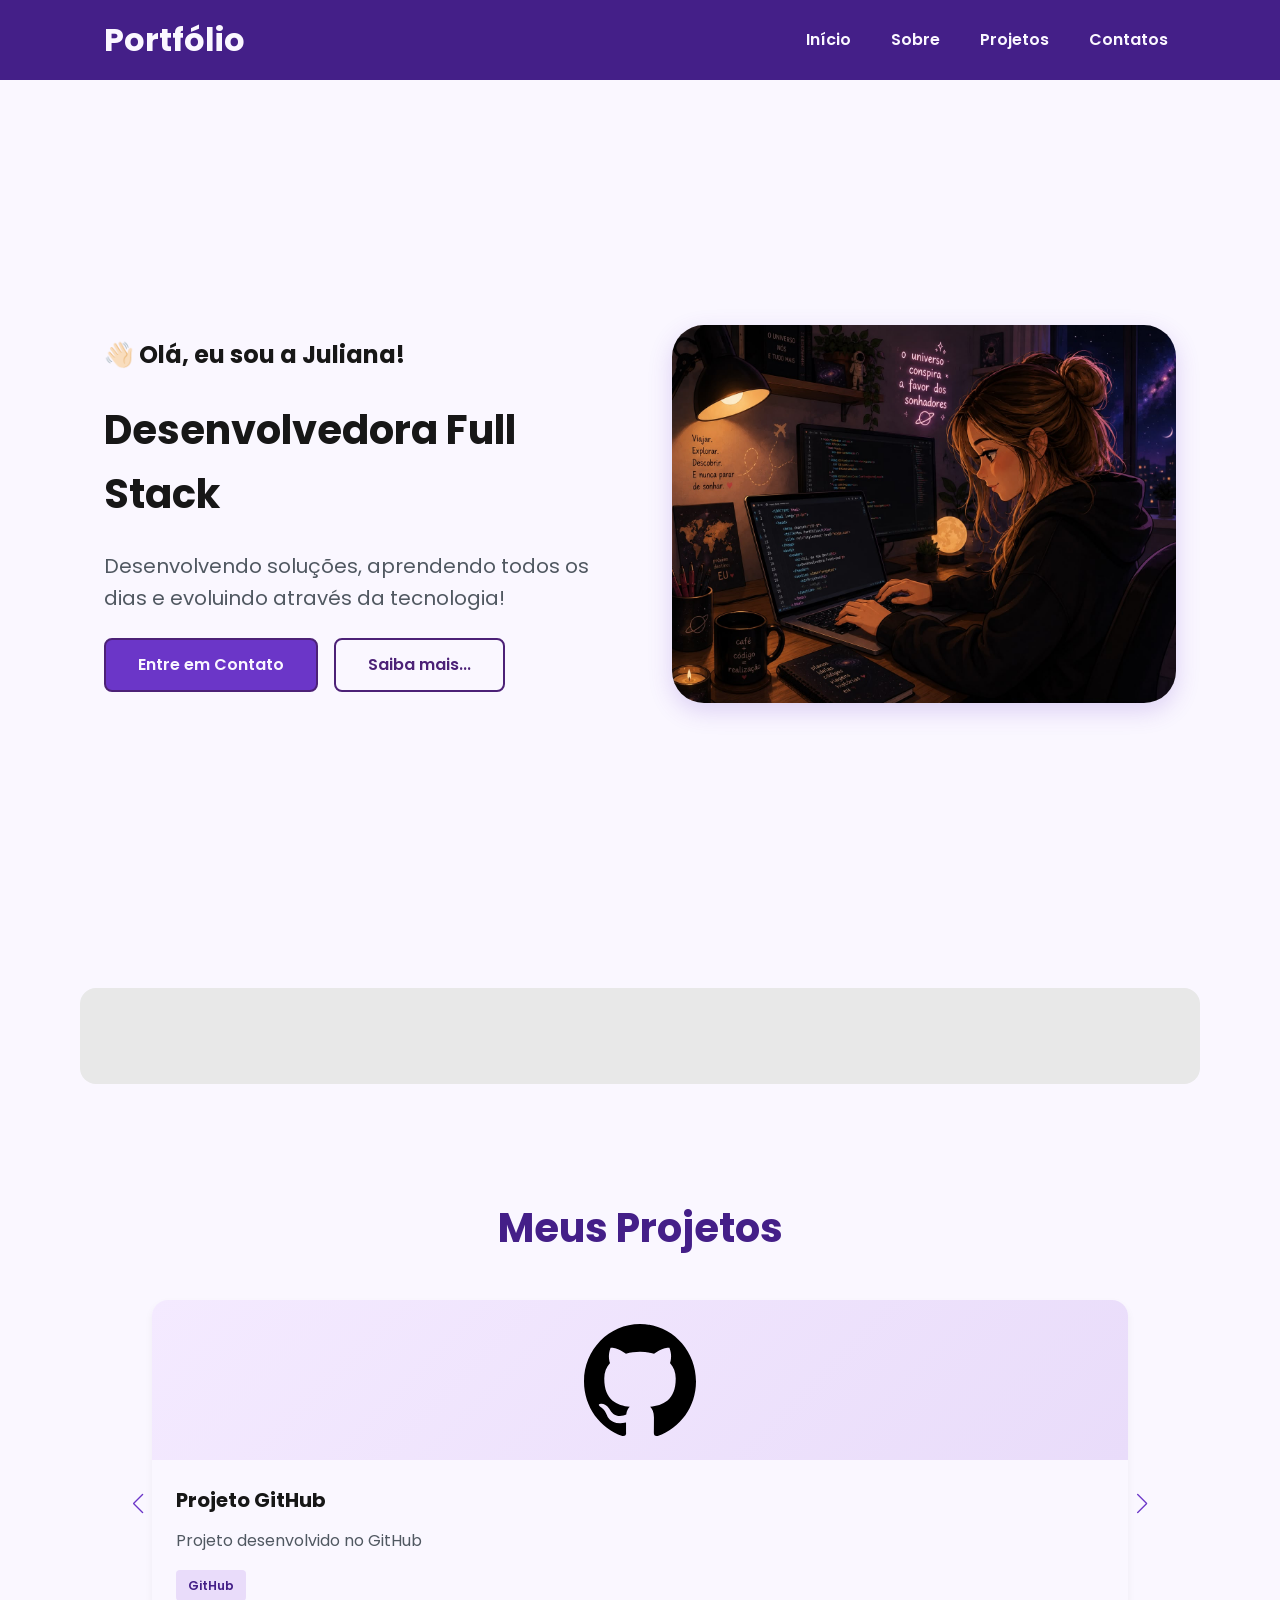
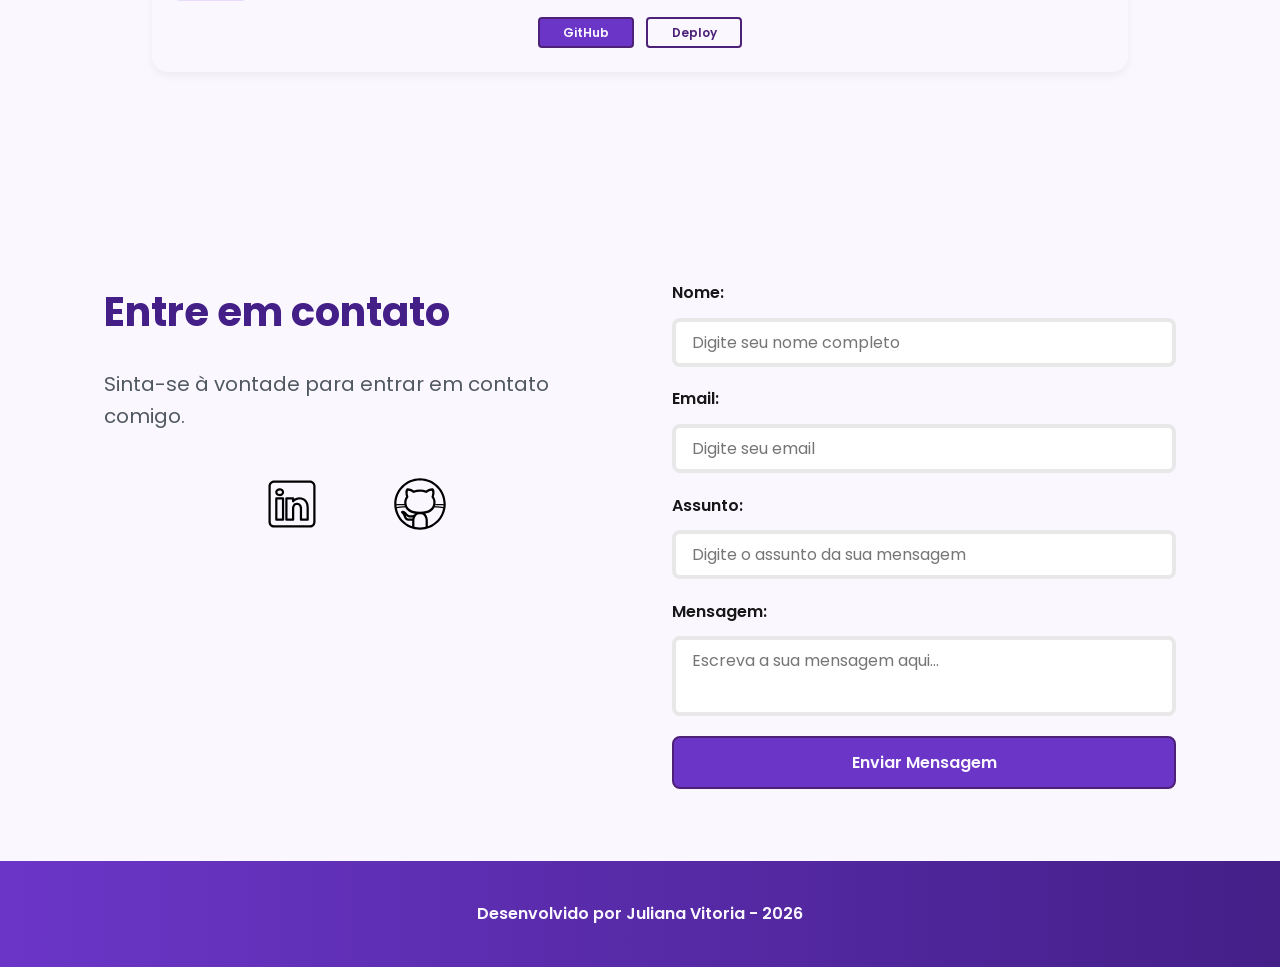
<file: index.html>
<!DOCTYPE html>
<html lang="pt-br">

<head>

    <!-- Fontes do Google -->
    <link rel="preconnect" href="https://fonts.googleapis.com">
    <link rel="preconnect" href="https://fonts.gstatic.com" crossorigin>

    <!-- Fonte do Google - Poppins -->
    <link href="https://fonts.googleapis.com/css2?family=Poppins&display=swap" rel="stylesheet">

    <meta charset="UTF-8">
    <meta name="viewport" content="width=device-width, initial-scale=1.0">

    <meta name="author" content="Juliana Vitoria">

    <meta name="description" content="Portfólio Pessoal da Juliana Vitoria, 
                    desenvolvedora Full Stack especializada em criar experiências 
                    digitais incríveis. Conheça meus projetos e entre em contato.">

    <meta name="robots" content="index, follow">

    <link rel="icon" type="image/svg+xml" href="./assets/img/favicon.svg">

    <!-- SWIPER CSS -->
   <link rel="stylesheet" href="https://cdn.jsdelivr.net/npm/swiper@11/swiper-bundle.min.css">
 

    <!-- CSS principal da página -->
    <link rel="stylesheet" href="./assets/css/styles.css">

    <title>Portfólio da Juliana</title>
</head>

<body>

    <!--- Cabeçalho da Página -->
    <header>
        <div class="menu-content">
            <!-- Título do cabeçalho -->
            <a href="index.html" id="titulo">Portfólio</a>

            <!-- Menu de Navegação -->
            <nav>
                <ul class="menu-list">
                    <li><a href="#hero">Início</a></li>
                    <li><a href="#about">Sobre</a></li>
                    <li><a href="#projects">Projetos</a></li>
                    <li><a href="#contact">Contatos</a></li>

                </ul>
            </nav>
        </div>
    </header>

    <!--- Conteúdo Principal da Página -->
    <main>

        <!-- Seção Hero -->
        <section id="hero" class="section-container hero-container">

            <!-- Boas Vindas-->
            <article class="hero-content">
                <span>👋🏻 Olá, eu sou a Juliana!</span>
                <h1>Desenvolvedora Full Stack</h1>
                <p>Desenvolvendo soluções, aprendendo todos os dias e evoluindo através da tecnologia!</p>

                <div class="buttons-container">
                    <a href="#contact" class="botao">Entre em Contato</a>
                    <a href="#about" class="botao-outline">Saiba mais...</a>
                </div>
            </article>

            <!-- Imagem da Seção Hero -->
            <figure class="hero-image">
                <img src="./assets/img/foto_desenho1.jpeg"
                 alt="Foto do autor do site"
                    class="float-animation">
            </figure>

        </section>

        <!-- Seção Sobre Mim -->
        <section id="about" class="section-container about-container">

            
        </section>

        <!-- Seção Projetos -->
        <section id="projects" class="section-container projects-container">

            <h2>Meus Projetos</h2>

            <!-- Swiper Container -->
            <div class="swiper projects-swiper">
                <div class="swiper-wrapper">

                    <div class="swiper-slide">

                        <article class="project-card">

                            <!-- Ícone da Tecnologia padrão do projeto -->
                            <figure class="project-image">
                                <img src="./assets/icons/languages/github.svg" alt="Ícone do GitHub" width="100">
                            </figure>

                            <!-- Conteúdo do Projeto -->
                            <div class="project-content">

                                <h3>Projeto GitHub</h3>
                                <p>Projeto desenvolvido no GitHub</p>

                                <!-- Tags do Projeto -->
                                <div class="project-tags">
                                    <span class="tag">GitHub</span>
                                </div>

                                <!-- Links do Projeto -->
                                <div class="project-buttons">
                                    <a href="#" target="_blank" class="botao botao-sm">
                                        GitHub
                                    </a>
                                    <a href="#" target="_blank" class="botao-outline botao-sm">
                                        Deploy
                                    </a>
                                </div>

                            </div>

                        </article>

                    </div>

                </div>

                <!-- Botões de Navegação -->
                <div class="swiper-button-next"></div>
                <div class="swiper-button-prev"></div>

                <!-- Paginação -->
                <div class="swiper-pagination"></div>

            </div>

        </section>

        <!-- Seção Contato -->
        <section id="contact" class="section-container contact-container">

            <!-- Redes Sociais-->
            <article class="contact-info">
                <h2>Entre em contato</h2>
                <p>Sinta-se à vontade para entrar em contato comigo.</p>

                <!-- Links das Redes Sociais -->
                <div class="social-container">

                    <a href="https://www.linkedin.com/in/juliana-vitoria-pires-macedo-7aa5381ab/" target="_blank" class="social-icon"
                        aria-label="LinkedIn">
                        <img src="./assets/icons/social/linkedin.svg" alt="Link para o LinkedIn">
                    </a>

                    <a href="https://github.com/julianaenob-hub" target="_blank" class="social-icon" aria-label="GitHub">
                        <img src="./assets/icons/social/github.svg" alt="Link para o GitHub">
                    </a>

                </div>
            </article>

            <!-- Formulário de Contato -->
            <form id="formulario" action = "https://formsubmit.co/f6d7ce53fb57c614c6a1b7638b761222" method = "POST">

                <input type="hidden" name="_next" value="https://julianaenob-hub.github.io/portfolio/sucess.html">
                <input type="hidden" name="_captcha" value="false">

                <label for="nome">Nome:</label>
                <input id="nome" name="nome" type="text" placeholder="Digite seu nome completo">
                <span id="erro-nome"></span>


                <label for="email">Email:</label>
                <input id="email" name="email" type="text" placeholder="Digite seu email">
                <span id="erro-email"></span>

                <label for="assunto">Assunto:</label>
                <input id="assunto" name="assunto" type="text" placeholder="Digite o assunto da sua mensagem">
                <span id="erro-assunto"></span>

                <label for="mensagem">Mensagem:</label>
                <textarea id="mensagem" name="mensagem" placeholder="Escreva a sua mensagem aqui..."></textarea>
                <span id="erro-mensagem"></span>

                <button class="botao" type="submit">Enviar Mensagem</button>

            </form>

        </section>


    </main>

    <!--- Rodapé da Página -->
    <footer>
        Desenvolvido por Juliana Vitoria - 2026
    </footer>

<!-- SWIPER JS -->
<script src="https://cdn.jsdelivr.net/npm/swiper@11/swiper-bundle.min.js"></script>
 

    <script src = "./assets/js/script.js"></script>


    
</body>

</html>
</file>
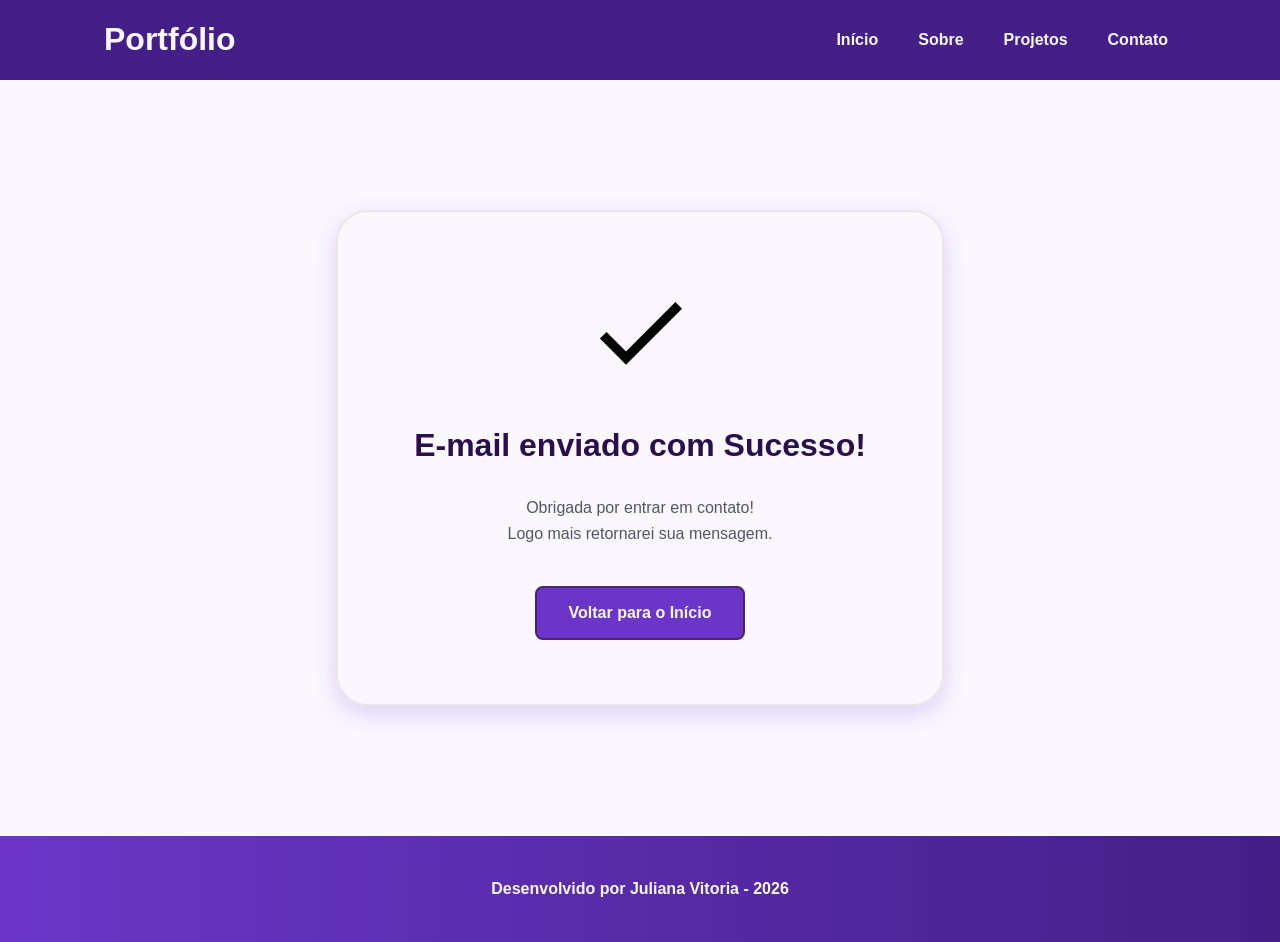
<file: sucess.html>
<!DOCTYPE html>
<html lang="pt-br">
<head>

    <!-- Fontes do Google -->
 <link rel="preconnect" href="https://fonts.googleapis.com">
 <link rel="preconnect" href="https://fonts.gstatic.com" crossorigin>

    <meta charset="UTF-8">
    <meta name="viewport" content="width=device-width, initial-scale=1.0">
    <meta name="author" content="Juliana Vitoria">
    <meta 
        name="description"
        content="Portfólio Pessoal da Juliana Vitoria, 
                    desenvolvedora Full Stack especializada em criar experiências 
                    digitais incríveis. Conheça meus projetos e entre em contato."
    >
    <meta name="robots" content="index, follow">

    <link rel="icon" type="image/svg+xml" href="./assets/img/favicon.svg">

    <link rel="stylesheet" href=" ./assets/css/styles.css">

    <title>Portfólio da Juliana Vitoria</title>
</head>

<body>
    
    <!-- Cabeçalho da Página (header) -->
    <header class="menu-container">
        <div class="menu-content">
            <a href="index.html" id="titulo">Portfólio</a>

            <nav>
                <ul class="menu-list">
                    <li><a href="index.html#hero">Início</a></li>
                    <li><a href="index.html#about">Sobre</a></li>
                    <li><a href="index.html#projects">Projetos</a></li>
                    <li><a href="index.html#contact">Contato</a></li>
                </ul>
            </nav>
        </div>
    </header>

    <!-- Seção Principal da Página (main) -->
    <main>
        
        <!-- Mensagem de Sucesso -->
        <section class="success-container">
            <article class="success-content">

                <figure class="success-icon">
                    <img src="./assets/img/success.svg" 
                        alt="Ilustração de sucesso" 
                        class="float-animation" 
                    >
                </figure>

                <h1>E-mail enviado com Sucesso!</h1>
                <h2>Obrigada por entrar em contato! <br> Logo mais retornarei sua mensagem.</h2>

                <a class="botao" href="index.html">Voltar para o Início</a>

            </article>
        </section>
        
    </main>

    <!-- Rodapé da Página (footer) -->
    <footer>
		Desenvolvido por Juliana Vitoria - 2026
    </footer>

</body>

</html>
</file>
<file: assets/css/styles.css>
* {
margin: 0;
padding: 0; 
box-sizing: border-box;
font-family: 'Poppins', sans-serif;
font-weight: 400;
text-decoration: none;
outline: none;
}

/* Variáveis */
:root {
    /* Paleta de Cores - Purple */
    --purple-50: #f4eaff;
    --purple-100: #e9dcfa;
    --purple-200: #cdb3f0;
    --purple-300: #b186e5;
    --purple-400: #9460db;
    --purple-500: #6b36c8;
    --purple-600: #5b2ca0;
    --purple-700: #4c2177;
    --purple-800: #441f88;
    --purple-900: #2a0e4d;
    --purple-950: #1a0730;
 
    /* Cores Neutras */
    --gray-200: #e8e8e8;
    --gray-400: #505861;
    --black: #171717;
    --white: #FAF7FF;
 
    /* Cores de Estado */
    --error: #e63946;
 
    /* Sombras */
    --shadow-sm: 0 0.25rem 0.5rem rgba(0, 0, 0, 0.05);
    --shadow-md: 0 0.25rem 0.75rem rgba(107, 54, 200, 0.3);
    --shadow-lg: 0 0.5rem 1.5rem rgba(107, 54, 200, 0.2);
 
    /* Espaçamentos */
    --spacing-xs: 0.5rem;
    --spacing-sm: 1rem;
    --spacing-md: 1.5rem;
    --spacing-lg: 2rem;
    --spacing-xl: 3rem;
    --spacing-2xl: 4rem;
 
    /* Tamanhos de Fonte */
    --text-sm: 0.75rem;
    --text-base: 1rem;
    --text-lg: 1.25rem;
    --text-xl: 1.5rem;
    --text-2xl: 2rem;
    --text-3xl: 2.5rem;
 
    /* Border Radius */
    --radius-sm: 0.25rem;
    --radius-md: 0.5rem;
    --radius-lg: 1rem;
    --radius-xl: 2rem;
    --radius-full: 50%;
 
    /* Animação Padrão */
    --transition-default: all 0.3s ease;
}

html {
    scroll-behavior: smooth;
}

body {
    display: flex;
    flex-direction: column;
    min-height: 100vh;
    background-color: var(--white);
    color: var(--black);
    font-size: var(--text-base);
    line-height: 1.6;
}

main {
    flex: 1;
    padding: var(--spacing-md);
}

.section-container {
    max-width: 70rem;
    margin: 0 auto;
    padding: var(--spacing-xl) var(--spacing-md);
    scroll-margin-top: 6rem;
}

.buttons-container {
    display: flex;
    gap: var(--spacing-sm);
}

.botao,
.botao-outline {
    display: inline-block;
    padding: 0.75rem 2rem;
    border: 0.15rem solid transparent;
    border-radius: var(--radius-md);
    font-size: var(--text-base);
    font-weight: 600;
    text-align: center;
    cursor: pointer;
    transition: var(--transition-default);
}

.botao {
    border-color: var(--purple-700);
    background-color: var(--purple-500);
    color: var(--white);
}

.botao:hover {
    border-color: var(--purple-800);
    background-color: var(--purple-700);
    box-shadow: var(--shadow-md);
    transform: translateY(-0.25rem);
}

.botao-outline {
    border-color: var(--purple-700);
    background-color: transparent;
    color: var(--purple-700);
}

.botao-outline:hover {
    border-color: var(--purple-700);
    background-color: var(--purple-500);
    color: var(--white);
    transform: translateY(-0.25rem);
}

/* Botões pequenos - Card Projetos */
 
.botao.botao-sm,
.botao-outline.botao-sm {
  min-width: 6rem;
  padding: 0.25rem var(--spacing-sm);
  border-width: 0.125rem;
  border-radius: 0.25rem;
  font-size: var(--text-sm);
}

header{
   position: sticky;
   top: 0;
   z-index: 1000;
   width: 100%;
   height: 5rem;
   border-bottom: var (--spacing-xs) solid var(--gray-200);
   box-shadow: var(--purple-800);
   background-color: var(--purple-800);
}

header a {
    color: var(--white);
    transition: color 0.3s ease;
    font-weight: 600;
}

header a:hover {
    color: var(--purple-100);
}

#titulo {
    font-size: var(--text-2xl);
    font-weight: 700;
}

.menu-content {
    display: flex;
    justify-content: space-between;
    align-items: center;
    max-width: 70rem;
    height: 100%;
    margin: 0 auto;
    padding: 0 var(--spacing-md);
}

.menu-list {
    display: flex;
    gap: var(--spacing-md);
    list-style: none;
}

.menu-list a {
    padding: var(--spacing-xs);
}

/* Seção Hero*/
.hero-container {
    display: flex;
    align-items: center;
    gap: var(--spacing-2xl);
    min-height: calc(100vh - 5rem);
}

.hero-content {
    display: flex;
    flex: 1;
    flex-direction: column;
    gap: var(--spacing-md);
}

.hero-content span {
    font-size: var(--text-xl);
    font-weight: 700;
}

.hero-content h1 {
    font-size: var(--text-3xl);
    font-weight: 700;
}

/* configura todos os parágrafos */
.hero-content p, 
.about-content p,
.contact-info p {
    font-size: var(--text-lg);
    color: var(--gray-400);
}

.hero-image {
    flex: 1;
    display: flex;
    justify-content: center;
}

.hero-image img {
    width: 100%;
    max-width: 100%;
    border-radius: var(--radius-xl);
    box-shadow: var(--shadow-lg);
}

/* Animação Flutuante */
@keyframes float {
  0%,
  100% {
    transform: translateY(0);
  }
 
  50% {
    transform: translateY(-1.25rem);
  }
 
}
 
/* Usa animação */
.float-animation {
  animation: float 3s ease-in-out infinite;
}


/* Seção About */

.about-container {
	display: flex;
    flex-direction: row;
	align-items: center;
	gap: var(--spacing-2xl);
	margin: var(--spacing-2xl) auto;
	border-radius: var(--radius-lg);
	background-color: var(--gray-200);
}

/* Imagem de perfil */
.about-image {
    flex: 0 0 17.5rem;
}

.about-image img {
	width: 100%;
	border: 0.35rem solid var(--purple-500);
	border-radius: var(--radius-full);
	box-shadow: var(--shadow-lg);
}


.about-content h2,
.projects-container h2,
.contact-info h2 {
	margin-bottom: var(--spacing-md);
	font-size: var(--text-3xl);
	font-weight: 700;
	color: var(--purple-800);
}

.about-content p {
	margin-bottom: var(--spacing-sm);
	text-align: justify;
}

.about-buttons-data {
	display: flex;
	justify-content: space-between;
	align-items: center;
	gap: var(--spacing-lg);
	margin-top: var(--spacing-lg);
}

.about-buttons-data .botao {
	margin-right: auto;
}

/* Estatísticas do GitHub (Seguidores / Repositórios) */
.data-container {
    display: flex;
    gap: var(--spacing-xl);
}

.data-item {
    display: flex;
    flex-direction: column;
}

.data-number {
    font-size: var(--text-2xl);
    font-weight: 700;
    color: var(--purple-600);
    line-height: 1.2;
}

.data-label {
    font-size: var(--text-sm);
    color: var(--gray-400);
    font-weight: 600;
}

/* Responsividade (Telas menores) */
@media (max-width: 768px) {
    .about-container {
        flex-direction: column;
        text-align: center;
    }

    .about-buttons-data {
        align-items: center;
    }

    .data-container {
        justify-content: center;
    }
}

/* projects */

.projects-container {
    scroll-margin-top: 3rem;
    margin: var(--spacing-2xl) auto;
    text-align: center;
}

.projects-swiper {
   position: relative;
   width: 100%;
   padding: var(--spacing-sm) var(--spacing-xl) var(--spacing-xl);
   overflow: hidden;
}

/* cards projects */

.project-card {
    display: flex;
    flex-direction: column;
    width: 100%;
    height: 100%;
    border: 0.15rem solid var(--grey-200);
    border-radius: var(--radius-lg);
    background-color: var(--white);
    box-shadow: var(--shadow-sm);
    overflow: hidden;
    transition: var(--transition-default);
}

.project-card:hover {
    box-shadow: var(--shadow-lg);
}

.project-image {
    display: flex;
    justify-content: center;
    align-items: center;
    width: 100%;
    height: 10rem;
    background: linear-gradient(135deg, var(--purple-50) 0%, var(--purple-100) 100%);
}

.project-image img {
    width: 75%;
    height: 75%;
    max-width: 7rem;
    max-height: 7rem;
    object-fit: contain;
    transition: transform 0.3s ease;
}

.project-content {
    display: flex;
    flex-direction: column;
    justify-content: space-between;
    text-align: left;
    flex: 1;
    padding: var(--spacing-md);
}

.project-content h3 {
    font-size: var(--text-lg);
    font-weight: 700;
    margin-bottom: 0.75rem;
}

.project-content p {
    flex: 1;
    font-size: var(--text-base);
    color: var(--gray-400);
    margin-bottom: var(--spacing-sm);
}

.project-tags {
    display: flex;
    flex-wrap: wrap;
    gap: var(--spacing-xs);
}

.tag {
    padding: 0.375rem 0.75rem;
    border-radius: var(--radius-sm);
    background-color: var(--purple-100);
    font-size: var(--text-sm);
    font-weight: 600;
    color: var(--purple-800);
}

.project-buttons {
    display: flex;
    justify-content: center;
    align-items: center;
    gap: 0.75rem;
    margin-top: var(--spacing-sm);
}

/* Configuração do Swiper */
 
.swiper-wrapper {

    align-items: stretch;

}
 
.swiper-slide {

    display: flex;

    height: auto;

}
 
/* Botões do Swiper (navegação) */

.swiper-button-next,

.swiper-button-prev {

    width: 3rem;

    height: 3rem;

}
 
.swiper-button-next:after,

.swiper-button-prev:after {

    font-size: var(--text-lg);

    color: var(--purple-500);

}
 
.swiper-button-next:hover:after,

.swiper-button-prev:hover:after {

    color: var(--purple-800);

}
 
/* Indicadores de paginação */

.swiper-pagination-bullet {

    width: 0.75rem;

    height: 0.75rem;

    background-color: var(--gray-200);

    opacity: 1;

}
 
.swiper-pagination-bullet-active {

    width: var(--spacing-lg);

    border-radius: var(--radius-sm);

    background-color: var(--purple-500);

}
 
.contact-container {
    display:grid;
    grid-template-columns: 1fr 1fr;
    gap: var(--spacing-2xl);
}

.contact-info h2 {
    margin-bottom: var(--spacing-md);
}

.contact-info p {
    margin-bottom: var(--spacing-lg);
}

.social-container {
    display: flex;
    justify-content: center;
    gap: var(--spacing-xl);
}

.social-icon {
    width: 5rem;
    height: 5rem;
    padding: 0.75rem;
    border-radius: var(--radius-md);
    transition: var(--transition-default);
}

.social-icon img {
    width: 100%;
    filter: brightness(0) saturate(100%);
    transition: filter 0.3s ease;
}

.social-icon img:hover {

  filter: brightness(0) 
          saturate(100%) 
          invert(42%) 
          sepia(93%) 
          saturate(1352%) 
          hue-rotate(243deg) 
          brightness(79%) 
          contrast(91%);

}

/* formulário */

form {
    display: flex;
    flex-direction: column;
    gap: 0.75rem;
}

form label {
    font-size: var(--text-base);
    font-weight: 600;
}
 
form input,
form textarea {
    width: 100%;
    padding: 0.5rem var(--spacing-sm);
    border: 0.25rem solid var(--gray-200);
    border-radius: var(--radius-md);
    font-family: inherit;
    font-size: var(--text-base);
    transition: border-color 0.3s ease;
}

form input:focus,
form textarea:focus {
    border-color: var(--purple-500);
    outline: none;
}

form textarea {
    resize: none;
    min-height: 5rem;
}

form span {
    margin-top: -0.27rem;
    font-size: var(--text-sm);
    color: var(--error);
}

/* Footer */
 
footer {
    padding: 2.5rem;
    background: linear-gradient(to right, var(--purple-500), var(--purple-800));
    font-weight: 600;
    text-align: center;
    color: var(--white);
}

/* seção sucesso */

.success-container {
    display: flex;
    justify-content: center;
    align-items: center;
    min-height: calc(100vh - 12rem); /* Centraliza o card entre o header e o footer */
    padding: var(--spacing-xl) var(--spacing-md);
}

.success-content {
    display: flex;
    flex-direction: column;
    align-items: center;
    text-align: center;
    gap: var(--spacing-md);
    max-width: 38rem;
    width: 100%;
    padding: var(--spacing-2xl) var(--spacing-xl);
    background-color: var(--white);
    border: 0.15rem solid var(--gray-200);
    border-radius: var(--radius-xl);
    box-shadow: var(--shadow-lg);
}

.success-icon {
    display: flex;
    justify-content: center;
    align-items: center;
    margin-bottom: var(--spacing-xs);
}

.success-icon img {
    width: 7rem;
    height: auto;
}

.success-content h1 {
    font-size: var(--text-2xl);
    font-weight: 700;
    color: var(--purple-900);
}

.success-content h2 {
    font-size: var(--text-base);
    font-weight: 400;
    color: var(--gray-400);
    line-height: 1.6;
}

.success-content .botao {
    margin-top: var(--spacing-sm);
}

/* Responsividade para telas menores */
@media (max-width: 480px) {
    .success-content {
        padding: var(--spacing-xl) var(--spacing-md);
    }
    
    .success-content h1 {
        font-size: var(--text-xl);
    }
}

 
.about-content h2,
.projects-container h2,
.contact-info h2 {
    margin-bottom: var(--spacing-md);
    font-size: var(--text-3xl);
    font-weight: 700;
    color: var(--purple-800);
}

 
/* Responsividade Tablet */
 
@media screen and (max-width: 1024px) {
 
  .section-container {
    padding: var(--spacing-lg) var(--spacing-md);
  }
 
  .section-container h1 {
    font-size: var(--text-3xl);
  }
 
  .section-container h2 {
    font-size: var(--text-2xl);
  }
 
  .section-container p {
    font-size: var(--text-base);
  }
 
  .section-container span {
    font-size: var(--text-lg);
  }
 
  .success-content h1 {
    font-size: var(--text-3xl);
  }
 
  .success-content h2 {
    font-size: var(--text-lg);
  }
 
  #titulo{
    font-size: var(--text-xl);
  }
 
  @media screen and (max-width: 768px){
    .menu-list{
      display: none;
    }
  }
 
  /* Responsividade Tablet - Seção Hero */
 
  .hero-container{
    flex-direction: column-reverse;
    gap: var(--spacing-lg);
    min-height: 60vh;
    text-align: center;
  }
 
  .hero-content,
  .hero-image{
    width: 90%;
  }
 
  .hero-image img{
    object-fit: cover;
  }
 
  .buttons-container{
    justify-content: center;
    width: 100%;
  }
 
  .hero-container .botao,
  .hero-container .botao-outline{
    padding: 0.75rem 1.5rem;
    font-size: var(--text-base);
    white-space: nowrap;
  }
 
/* Responsividade Tablet Seção About*/
 
.about-container{
  flex-direction: column;
  gap: var(--spacing-lg);
  margin: var(--spacing-lg);
  padding: var(--spacing-lg);
}
 
.about-image{
  display: flex;
  flex: 1;
  justify-content: center;
  width: 100%;
}
 
.about-image img{
  max-width: 16rem;
  width: 100%;
}
 
.about-content{
  width: 100%;
}
 
.about-buttons-data{
  flex-direction: column;
  gap: var(--spacing-md);
  align-items: stretch;
}
 
.about-buttons-data .botao{
  margin-right: 0;
}
 
.data-container {
  justify-content: center;
  width: 100%;
}
 
/* Responsividade Tablet - Seção Projects */

.projects-container{
    margin: var(--spacing-sm) var(--spacing-lg);
}

.projects-swiper{
    margin: 0;
    padding: var(--spacing-sm) var(--spacing-lg) 2.5rem;
}

.project-card{
    width: 100%;
    height: 30%;
    min-height: 30rem;
    max-height: 30rem;
    max-width: 100%;
}


.project-content{
    display: flex;
    flex-direction: column;
    justify-content: space-between;
    height: 100%;
}

.project-content p{
    flex: 1;
    overflow: hidden;
}

.project-tags{
    min-height: 2.5rem;
    align-items: flex-start;
}

.swiper-wrapper{
    align-items: stretch;
}

.swipper-slide{
    display: flex;
    justify-content: center;
    align-items: stretch;
    height: auto;
}

.swiper-button-next,
.swiper-button-prev{
    display: none;
}

/* Responsividade Tablet - Seção Contacts*/

.contact-container{
    grid-template-columns: 1fr;
    gap: var(--spacing-lg);
    width: 90%;
    margin: 0 auto;
}

/* Responsividade Tablet - Seção Sucess */

.success-container{
    padding: var(--spacing-xl) var(--spacing-md);
    min-height: calc(100vh - 10rem);
}

.success-content{
    gap: var(--spacing-lg);
    max-width: 35rem;

}

.success-icon{
    width: 6rem;
    height: 6rem;
}

.success-icon img{
    width: 5rem;
    height: 5rem;
}

}
 

/* 
   Responsividade - Celular */

@media screen and (max-width: 480px) {

    /* Layout */
    .section-container {
        padding: var(--spacing-md) var(--spacing-sm);
    }

    /* Tipografia Mobile */
    .section-container h1 {
        font-size: var(--text-xl);
    }

    .section-container h2 {
        font-size: var(--text-xl);
    }

    .section-container p {
        font-size: var(--text-base);
    }

    .section-container span {
        font-size: var(--text-lg);
    }

    .success-content h1 {
        font-size: var(--text-xl);
    }

    .success-content h2 {
        font-size: var(--text-base);
    }

    /* Header */
    #titulo {
        font-size: var(--text-xl);
    }

    .menu-list {
        display: none;
    }

    /* Hero */
    .hero-container {
        gap: var(--spacing-sm);
    }

    .hero-content {
        gap: var(--spacing-xs);
        width: 100%;
    }

    .buttons-container {
        flex-direction: column;
        gap: 0.75rem;
        width: 100%;
    }

    .buttons-container .botao,
    .buttons-container .botao-outline {
        width: 100%;
    }

    .hero-container .botao,
    .hero-container .botao-outline {
        padding: 0.75rem 1rem;
        font-size: 0.95rem;
        white-space: nowrap;
    }

    .hero-image {
        width: 100%;
    }

    .hero-image img {
        max-width: 20rem;
    }

    /* About */
    .about-container {
        margin: var(--spacing-lg) 0.5rem;
        padding: var(--spacing-md);
    }

    .about-image img {
        max-width: 14rem;
    }

    .about-buttons-data .botao,
    .about-buttons-data .botao-outline {
        width: 100%;
        padding: 0.75rem var(--spacing-lg);
        font-size: var(--text-base);
        text-align: center;
    }

    .data-number {
        font-size: var(--text-lg);
    }

    .data-label {
        font-size: var(--text-sm);
    }

    /* Projects */
    .projects-container {
        margin: var(--spacing-lg) auto 0;
    }

    .projects-swiper {
        position: relative;
        margin: 0;
        padding: var(--spacing-sm) 0 2rem 0;
        overflow: visible;
    }

    .project-card {
        width: 100%;
        height: 20rem;
        max-width: 20rem;
    }

    .project-image {
        height: 10rem;
    }

    .project-content {
        padding: var(--spacing-md);
    }

    .project-content h3 {
        font-size: 1.25rem;
    }

    .project-content p {
        font-size: 0.95rem;
    }

    /* Contact */
    .contact-container {
        width: 100%;
    }

    .contact-info p {
        margin-bottom: var(--spacing-md);
    }

    .social-container {
        flex-wrap: wrap;
        gap: var(--spacing-lg);
        margin-bottom: var(--spacing-xs);
    }

    .social-icon {
        width: 4rem;
        height: 4rem;
    }

    /* Formulário */
    form {
        gap: var(--spacing-sm);
    }

    form label {
        font-size: 0.95rem;
}

    form input,
    form textarea {
        padding: 0.75rem;
        font-size: var(--text-base);
    }

    form button {
        padding: 0.75rem var(--spacing-md);
        font-size: var(--text-base);
    }

    /* Footer */
    footer {
        padding: var(--spacing-md) var(--spacing-sm);
        font-size: var(--text-sm);
    }

    /* Success Page */
    .success-container {
        padding: var(--spacing-lg) var(--spacing-sm);
        min-height: calc(100vh - 8rem);
    }

    .success-content {
        gap: var(--spacing-md);
        max-width: 100%;
        padding: 0 var(--spacing-sm);
    }

    .success-icon {
        width: 5rem;
        height: 5rem;
    }

    .success-icon img {
        width: 4rem;
        height: 4rem;
    }

    .success-content .botao {
        width: 100%;
        max-width: 20rem;
        padding: 0.75rem var(--spacing-lg);
    }

}
</file>
